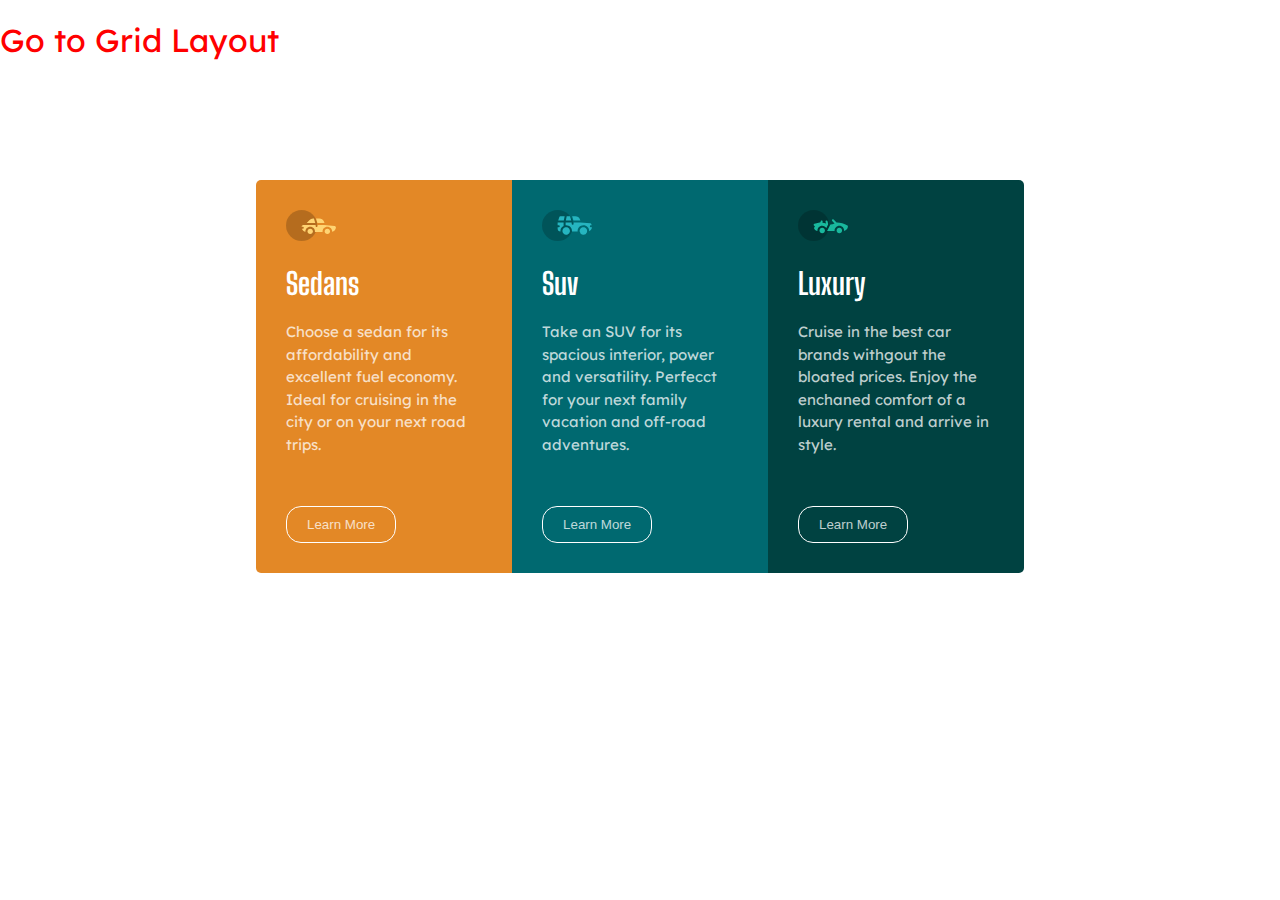
<file: week-4/index.html>
<!DOCTYPE html>
<html lang="en">
  <head>
    <meta charset="UTF-8" />
    <meta http-equiv="X-UA-Compatible" content="IE=edge" />
    <meta name="viewport" content="width=device-width, initial-scale=1.0" />
    <title>Flex-box</title>
    <link rel="stylesheet" href="style.css" />
  </head>
  <body>
    <div class="gridlay">
      <a href="grid.html">Go to Grid Layout</a>
    </div>
    <main>
      <div class="sedan">
        <img src="./image/icon-sedans.svg" alt="Sedan" />
        <h2>Sedans</h2>
        <p>
          Choose a sedan for its affordability and excellent fuel economy. Ideal
          for cruising in the city or on your next road trips.
        </p>
        <button class="sed-btn">Learn More</button>
      </div>

      <div class="suv">
        <img src="./image/icon-suvs.svg" alt="Suv" />
        <h2>Suv</h2>
        <p>
          Take an SUV for its spacious interior, power and versatility. Perfecct
          for your next family vacation and off-road adventures.
        </p>
        <button class="suv-btn">Learn More</button>
      </div>

      <div class="lux">
        <img src="./image/icon-luxury.svg" alt="Luxury" />
        <h2>Luxury</h2>
        <p>
          Cruise in the best car brands withgout the bloated prices. Enjoy the
          enchaned comfort of a luxury rental and arrive in style.
        </p>
        <button class="lux-btn">Learn More</button>
      </div>
    </main>
  </body>
</html>
</file>
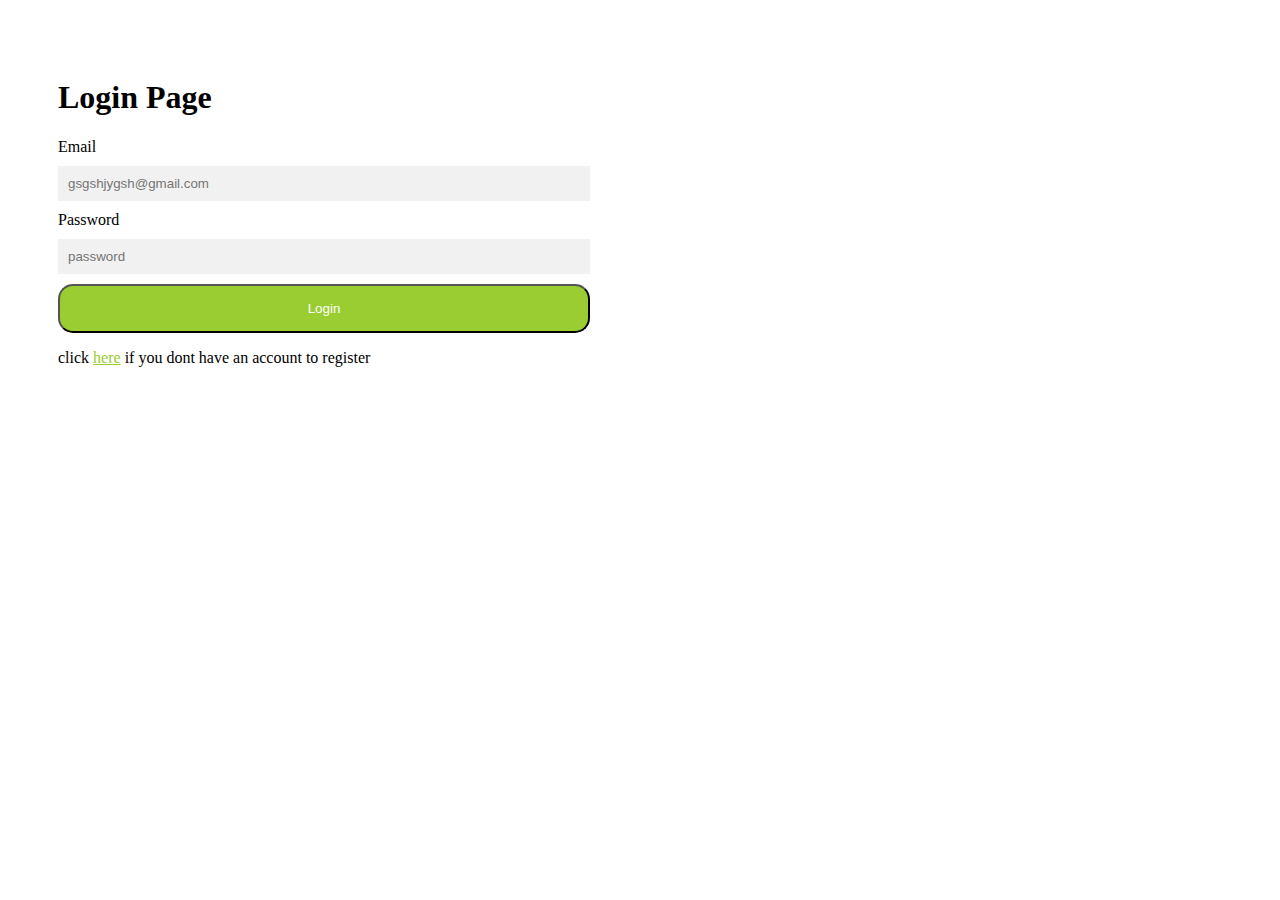
<file: week-3/Zuri login page/index.html>
<!DOCTYPE html>
<html lang="en">
<head>
    <meta charset="UTF-8">
    <meta http-equiv="X-UA-Compatible" content="IE=edge">
    <meta name="viewport" content="width=device-width, initial-scale=1.0">
    <title>Login Page</title>
    <link rel="stylesheet" href="style.css">
</head>
<body>
    <div class="container">
    <h1>Login Page</h1>
    <form action="success.html">
        <div>
            <label for="email">Email</label>
            <input type="email" placeholder="gsgshjygsh@gmail.com" required>
          </div>
          <div>
            <label for="password">Password</label>
            <input type="password" placeholder="password" required>
        </div>
        <div>
            <button type="submit" class="btn"> Login
            </button>
        </div>
        <p>click <a href="register.html">here</a> if you dont have an account to register</p>
    </form>
    </div>
    
</body>
</html>
</file>
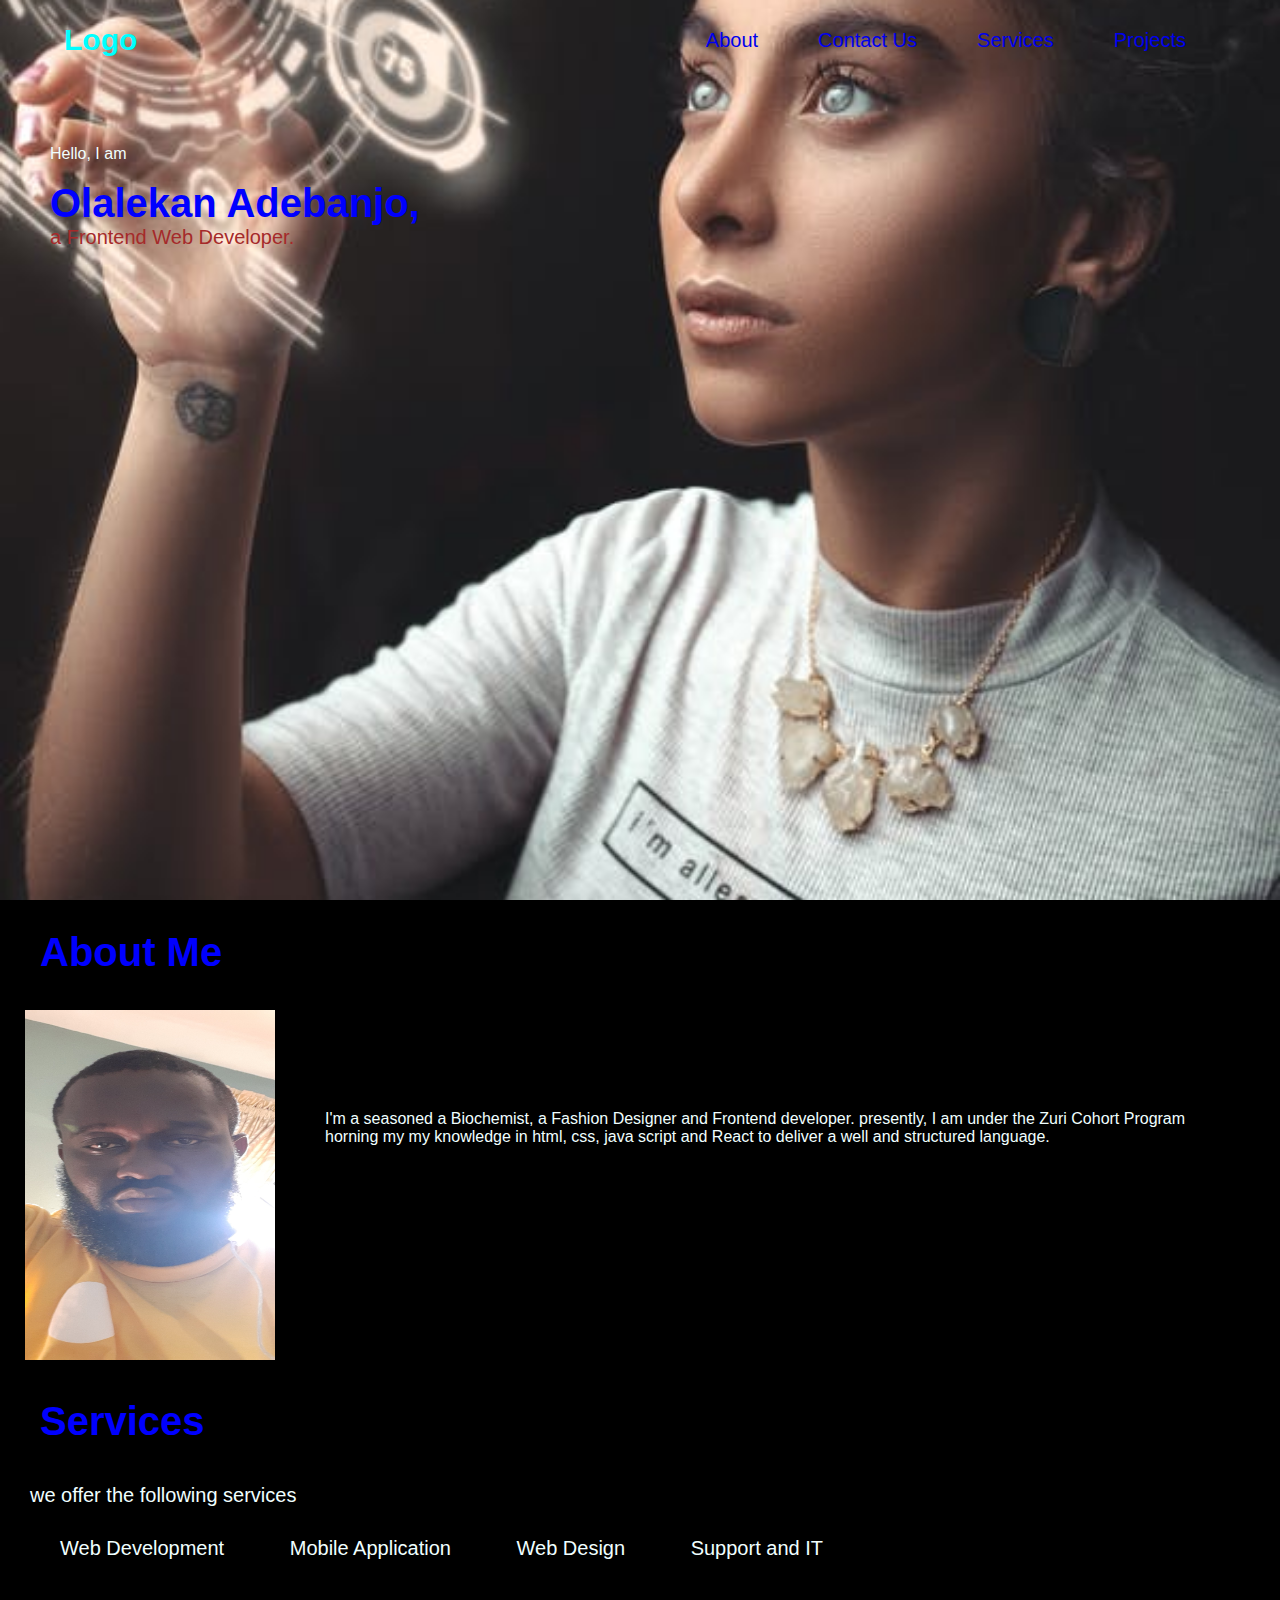
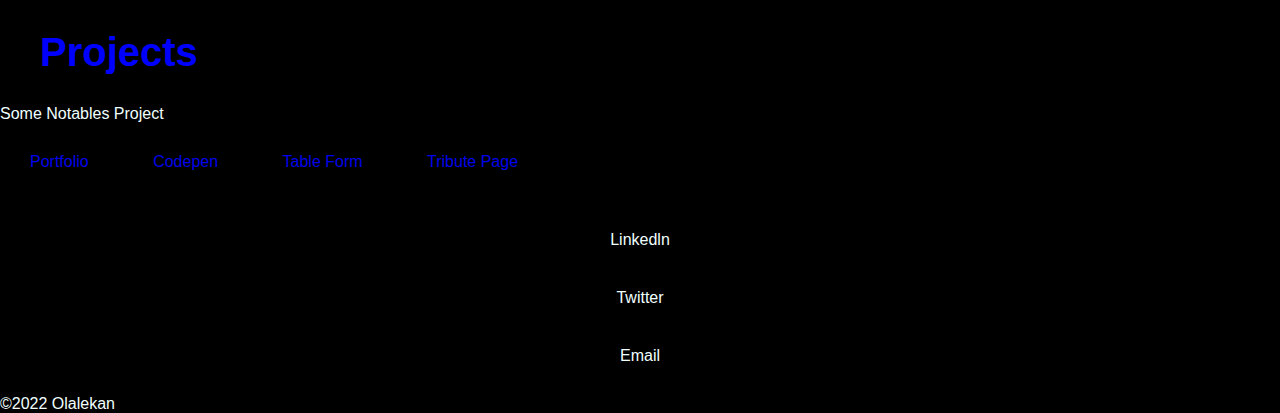
<file: week-3/zuri portfolio/index.html>
<!DOCTYPE html>
<html lang="en">
  <head>
    <meta charset="UTF-8" />
    <meta http-equiv="X-UA-Compatible" content="IE=edge" />
    <meta name="viewport" content="width=device-width, initial-scale=1.0" />
    <title>Document</title>
    <link rel="stylesheet" href="style.css" />
  </head>
  <body>

    <header>
        <div class="menu-bar">
            <h1 class="logo">Logo <a href="index.html"></h1>
      <nav>
        <ul>
          <li><a href="#about">About</a></li>
          <li><a href="contact.html" target="_blank">Contact Us</a></li>
          <li><a href="#services">Services</a></li>
          <li><a href="#projects">Projects</a></li>
        </ul>
      </nav>
    </div>
    <main>
    <div class="intro">
        <p>Hello, I am</p>
        <br />
        <h1 class="name">Olalekan Adebanjo,</h1>
        <p class="dev"> a Frontend Web Developer.</p>
    </div>
    </main>
    </header>
    <!-- About Page -->
<section>
    <h2 id="about">About Me</h2>
    <div class="about">
        <div>
    <img src="20200910_163542.jpg" alt="my image" width="250px" height="350px">
    </div>
    <div>
        <p class="about-2">
            I'm a seasoned a Biochemist, a Fashion Designer and Frontend developer. presently, I am under the Zuri Cohort Program horning my my knowledge in html, css, java script and React to deliver a well and structured language.
        </p>
     </div>
        </div>
</section>

<!-- Service Section -->
<section>
    <h2 id="services">Services</h2>
    <div class="services">
    <p> we offer the following services</p>
    <div> 
        <ul>
        <li>Web Development</li>
        <li>Mobile Application</li>
        <li>Web Design</li>
        <li>Support and IT</li>
    </ul>
</div>
</div>
</section>
<!-- Project -->
<section>
    <h2 id="projects">Projects</h2>
    <div class="projects">
        <p> Some Notables Project</p>
        <div>
            <ul>
                <li><a href="#">Portfolio</a></li>
                <li><a href="#">Codepen</a></li>
                <li><a href="#">Table Form</a></li>
                <li><a href="#">Tribute Page</a></li>
            </ul>
        </div>
    </div>
</section>
<!-- Footer Section -->
<footer>
    <div class="down">
    <ul>
    <li><a href="#"></a>Linkedln</li>
    <li><a href="#"></a>Twitter</li>
    <li><a href="#"></a>Email</li>
    </ul>
    </div>
<p>&#169;2022 Olalekan</p>
</footer>
  </body>
</html>
</file>
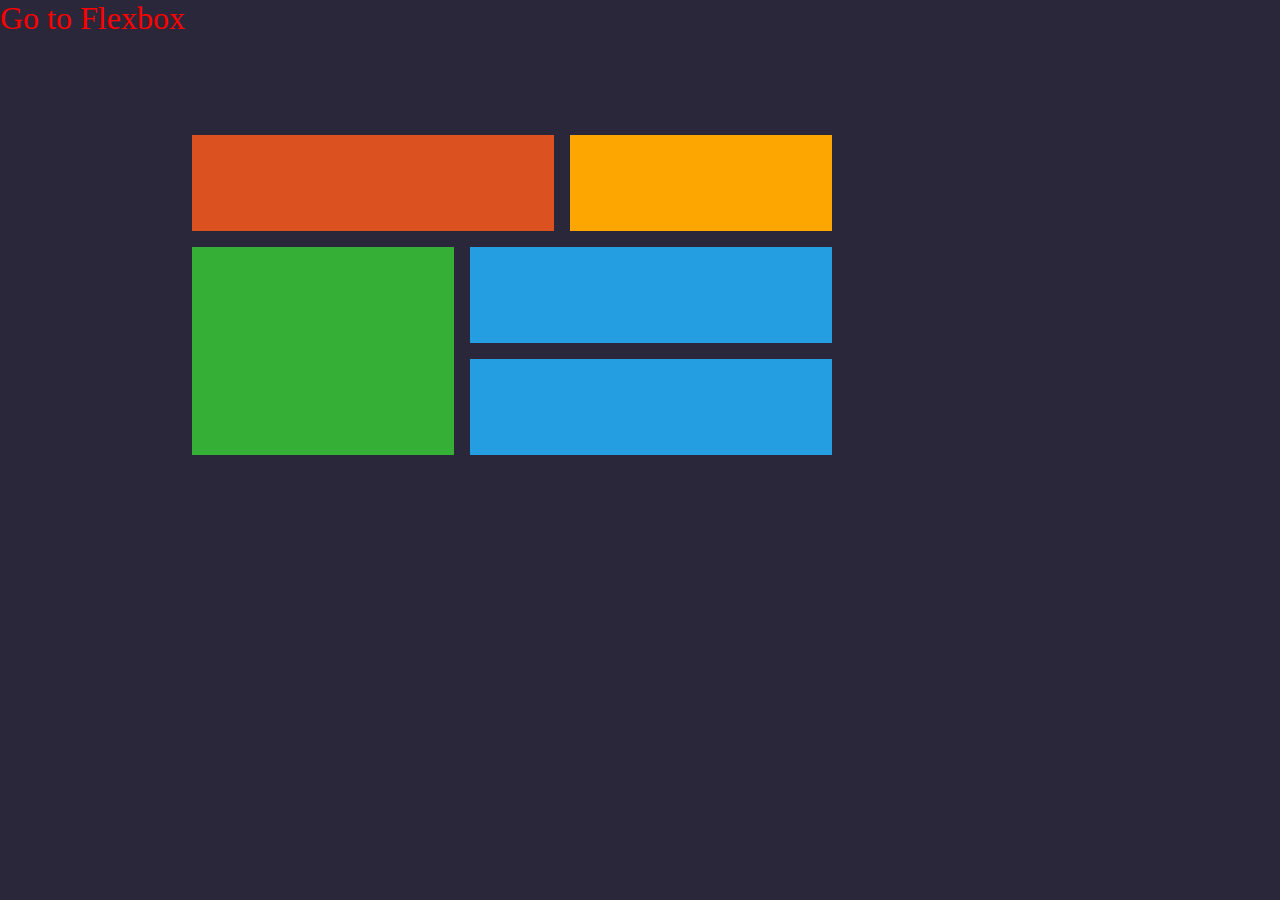
<file: week-4/grid.html>
<!DOCTYPE html>
<html lang="en">
<head>
    <meta charset="UTF-8">
    <meta http-equiv="X-UA-Compatible" content="IE=edge">
    <meta name="viewport" content="width=device-width, initial-scale=1.0">
    <title>Grid Docment</title>
    <link rel="stylesheet" href="grid.css">
</head>
<body>
    <main class="container">
        <div class="item-a"></div>
        <div class="item-b"></div>
        <div class="item-c"></div>
        <div class="item-d"></div>
        <div class="item-e"></div>
    </main>
    <div class="flexbox">
        <a href="index.html">Go to Flexbox</a>
    </div>
</body>
</html>
</file>
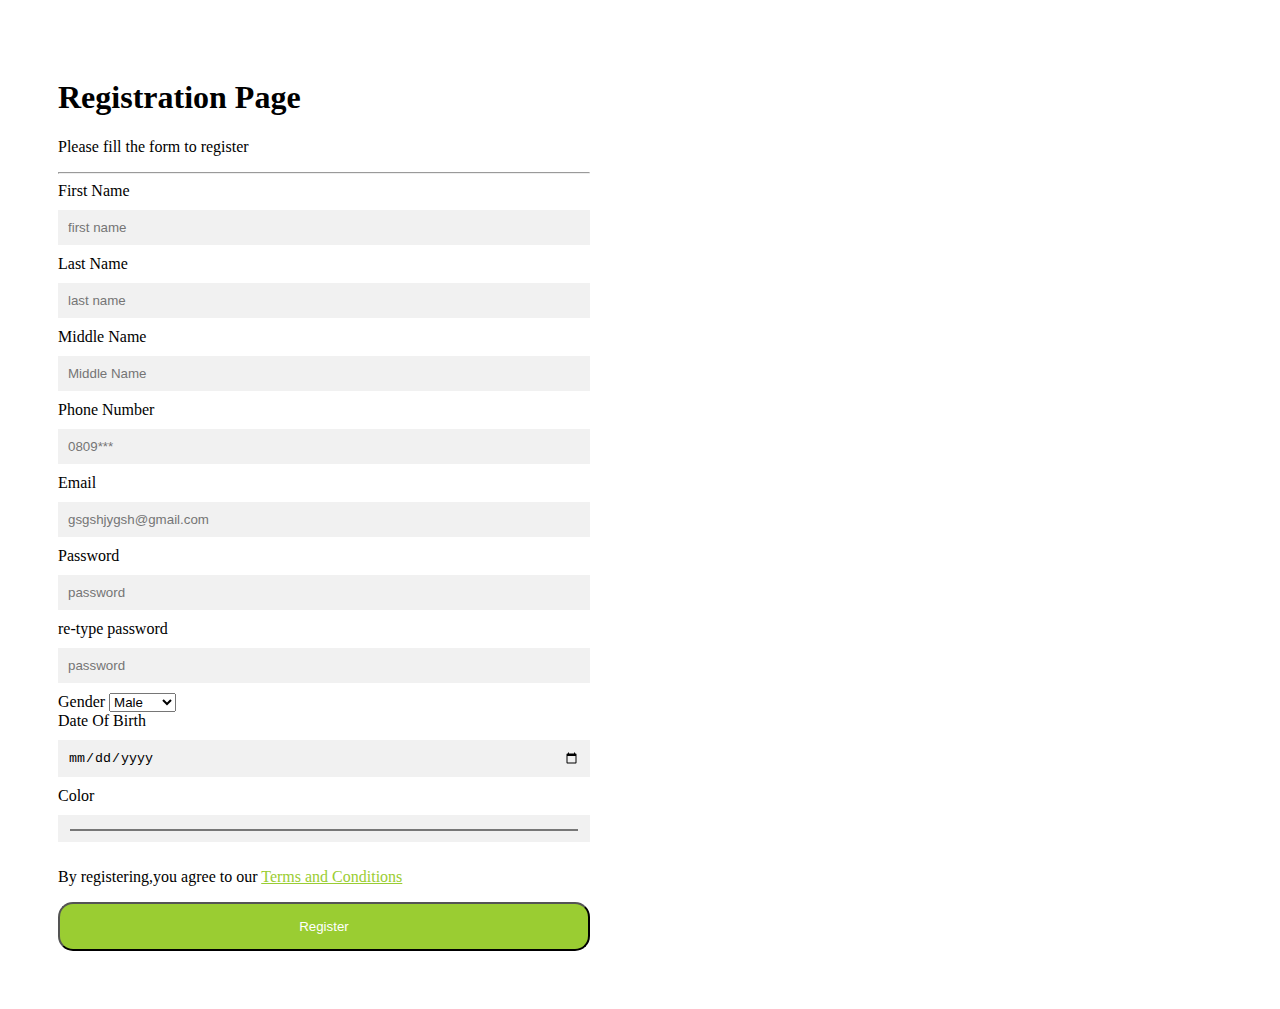
<file: week-3/Zuri login page/register.html>
<!DOCTYPE html>
<html lang="en">
<head>
    <meta charset="UTF-8">
    <meta http-equiv="X-UA-Compatible" content="IE=edge">
    <meta name="viewport" content="width=device-width, initial-scale=1.0">
    <title>Document</title>
    <link rel="stylesheet" href="style.css">
</head>
<body>
    <div class="container">
        <h1>Registration Page</h1>
        <p>Please fill the form to register</p>
        <hr>
<form action="success.html">
    <div>
        <label for="name">First Name</label>
        <input type="text" placeholder="first name" required>
    </div>
    <div>
         <label for="name">Last Name</label>
        <input type="text" placeholder="last name" required>
    </div>
    <div>
        <label for="name">Middle Name</label>
        <input type="text" placeholder="Middle Name">
    </div>
    <div>
        <label for="phone number">Phone Number</label>
        <input type="text" placeholder="0809***">
    </div>
    <div>
        <label for="email">Email</label>
        <input type="email" placeholder="gsgshjygsh@gmail.com" required>
    </div>
    <div>
        <label for="password">Password</label>
        <input type="password" placeholder="password" required>
    </div>
    <div>
        <label for="password">re-type password</label>
        <input type="password" placeholder="password" required>
    </div>
    <div>
        <label for="gender">Gender</label>
        <select name="gender" id="gender">
        <option value="male">Male</option>
        <option value="female">Female</option>
        </select>
     </div>
     <div>
        <label for="date of birth">Date Of Birth</label>
        <input type="date" required>
    </div>
    <div>
        <label for="">Color</label>
        <input type="color" name="color">
    </div>
    <p>By registering,you agree to our <a href="#">Terms and Conditions</a></p>
    <div><button type="submit" class="btn">Register</button></div>
</div>
</form>
</div>
</body>
</html>
</file>
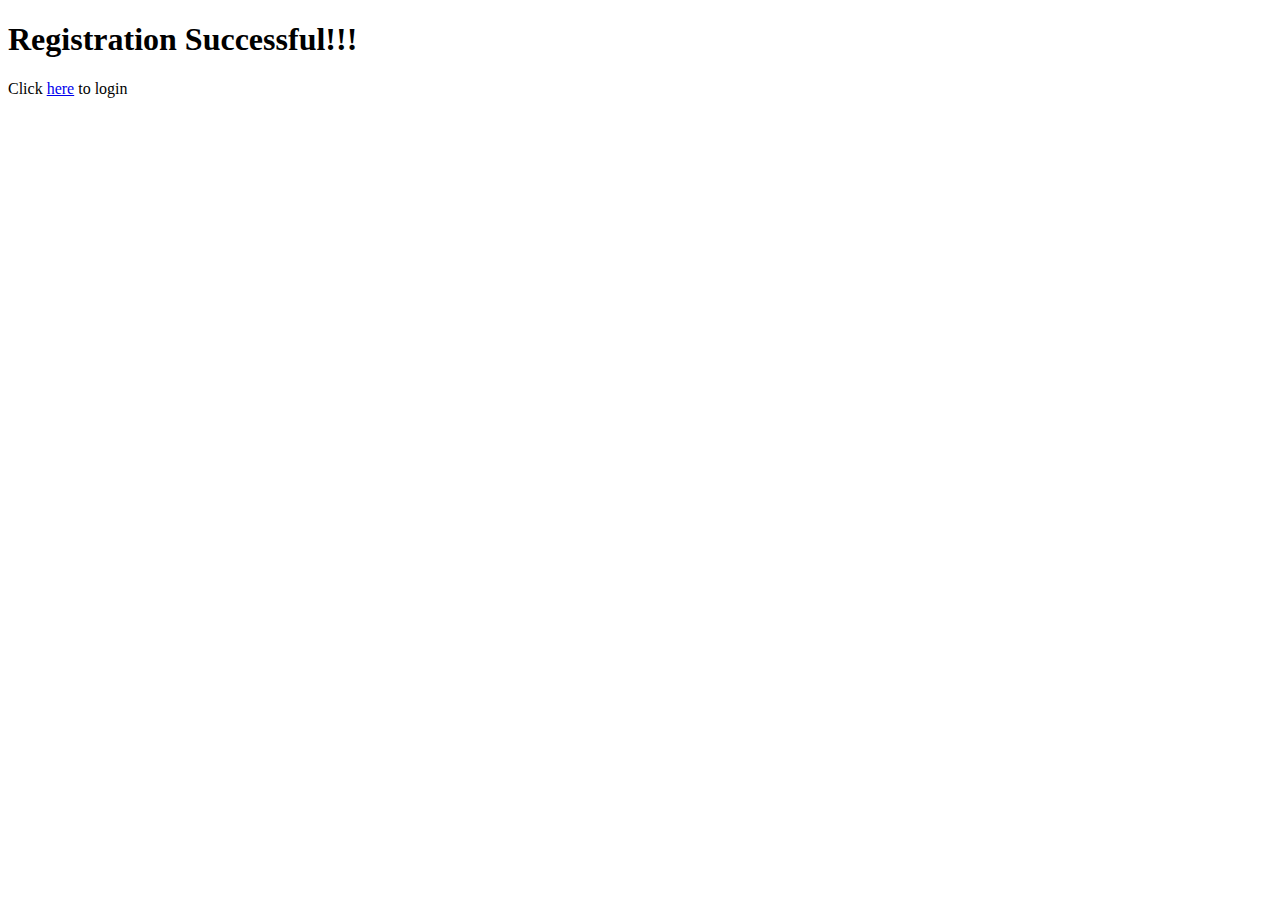
<file: week-3/Zuri login page/success.html>
<!DOCTYPE html>
<html lang="en">
<head>
    <meta charset="UTF-8">
    <meta http-equiv="X-UA-Compatible" content="IE=edge">
    <meta name="viewport" content="width=device-width, initial-scale=1.0">
    <title>Success Page</title>
</head>
<body>
    <div class="container">
    <h1> Registration Successful!!!</h1>
    <p>Click <a href="index.html">here</a> to login</p>
    </div>
</body>
</html>
</file>
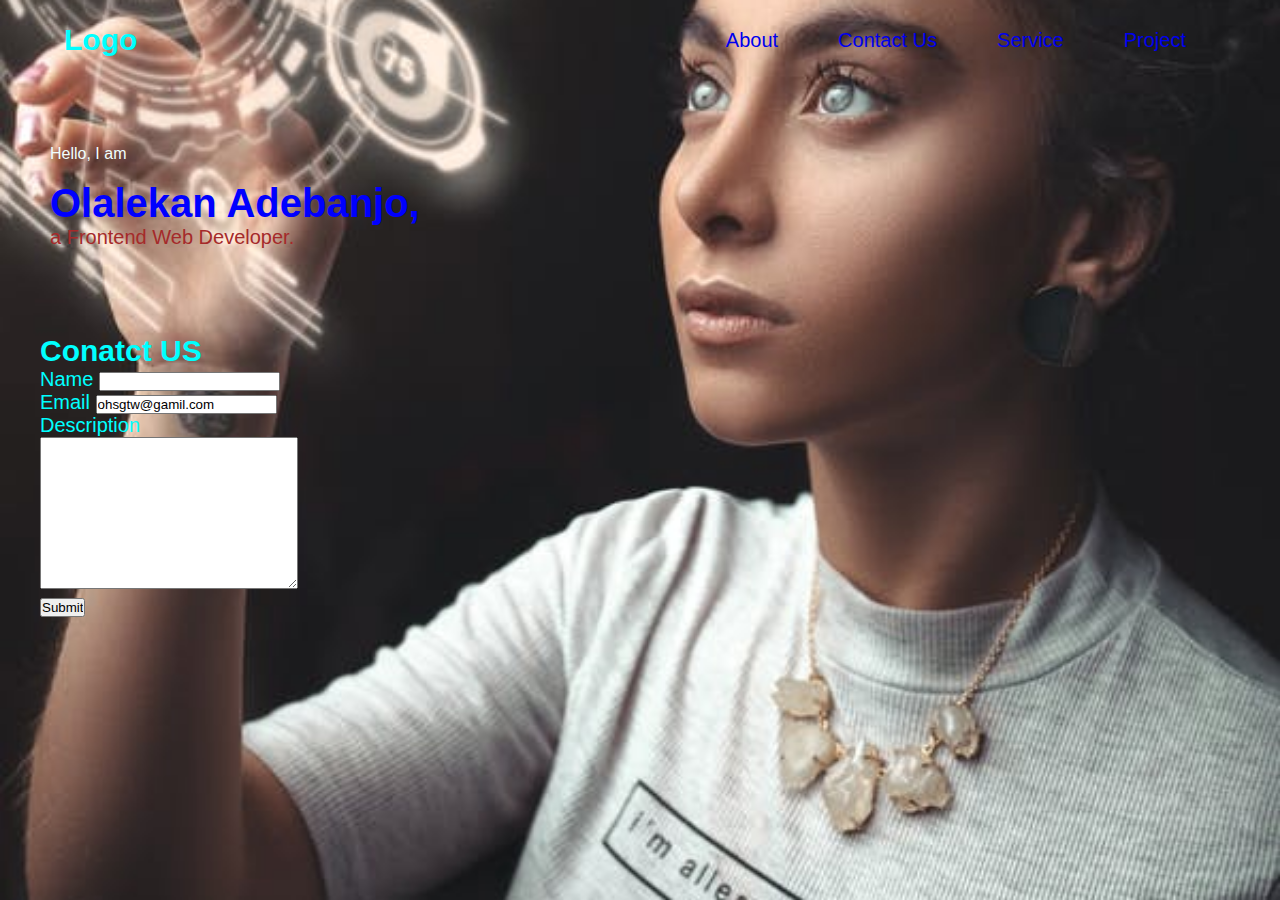
<file: week-3/zuri portfolio/contact.html>
<!DOCTYPE html>
<html lang="en">
<head>
    <meta charset="UTF-8">
    <meta http-equiv="X-UA-Compatible" content="IE=edge">
    <meta name="viewport" content="width=device-width, initial-scale=1.0">
    <title>Conatct Page</title>
    <link rel="stylesheet" href="style.css">
</head>
<body>
    <header>
        <div class="menu-bar">
            <h1 class="logo">Logo <a href="index.html"></h1>
            <nav>
                <ul>
                    <li><a href="#about">About</a></li>
                    <li><a href="contact.html" target="_blank">Contact Us</a></li>
                    <li><a href="#servicve">Service</a></li>
                    <li><a href="#project">Project</a></li>
                </ul>
            </nav>
        </div>
        <main>
            <div class="intro">
                <p>Hello, I am</p>
                <br />
                <h1 class="name">Olalekan Adebanjo,</h1>
                <p class="dev"> a Frontend Web Developer.</p>
            </div>
        </main>
        <div class="contact">
            <h2>Conatct US</h2>
            <form action="">
                <div><label for="name">Name</label>
                <input type="text" required>
                </div>
                <div><label for="email"> Email</label>
                <input type="email" value=ohsgtw@gamil.com required>
                </div>
                <div>
                    <p>Description</p>
                    <textarea name="" id="" cols="30" rows="10"></textarea>
                    </p>
                </div>
                <div><input type="button" value="Submit"></div>
            </form>
        </div>
</body>
</html>
</file>
<file: week-4/style.css>
@import url("https://fonts.googleapis.com/css2?family=Big+Shoulders+Display:wght@700&family=Lexend+Deca&display=swap");
* {
  margin: 0;
  padding: 0;
  box-sizing: border-box;
}
body {
  background-color: hsla(0, 0%, 100%, 0.75);
  padding-top: 20px;
  padding-bottom: 30px;
  font-family: Lexend Deca;
  color: hsla(0, 0%, 100%, 0.75);
  font-size: 15px;
}

main {
  display: flex;
  flex-wrap: wrap;
  width: 60%;
  justify-content: center;
  align-items: stretch;
  overflow: hidden;
  margin: auto;
  margin-top: 100px;
}

main img {
  width: 50px;
}
main h2 {
  font-family: Big Shoulders Display;
  font-weight: 700;
  font-size: 30px;
  color: white;
  margin: 20px 0px;
}

main p {
  font-family: Lexend Deca;
  font-weight: 400;
  font-size: 15px;
  line-height: 1.5;
}

.sedan {
  background-color: hsl(31, 77%, 52%);
  width: 33.33%;
  height: 100%;
  margin: auto;
  padding: 30px;
  border-top-left-radius: 5px;
  border-bottom-left-radius: 5px;
}

.suv {
  background-color: hsl(184, 100%, 22%);
  width: 33.33%;
  height: 100%;
  padding: 30px;
}

.lux {
  background-color: hsl(179, 100%, 13%);
  width: 33.33%;
  height: 100%;
  padding: 30px;
  border-top-right-radius: 5px;
  border-bottom-right-radius: 5px;
}

.sed-btn {
  background-color: hsl(31, 77%, 52%);
  color: hsla(0, 0%, 100%, 0.75);
  padding: 10px 20px;
  border-radius: 15px;
  border: none;
  margin-top: 50px;
  border: 1px solid white;
}
.suv-btn {
  background-color: hsl(184, 100%, 22%);
  color: hsla(0, 0%, 100%, 0.75);
  padding: 10px 20px;
  border-radius: 15px;
  border: none;
  margin-top: 50px;
  border: 1px solid white;
}
.lux-btn {
  background-color: hsl(179, 100%, 13%);
  color: hsla(0, 0%, 100%, 0.75);
  padding: 10px 20px;
  border-radius: 15px;
  border: none;
  margin-top: 50px;
  border: 1px solid white;
}
.sed-btn:hover {
  cursor: pointer;
}
.suv-btn:hover {
  cursor: pointer;
}
.lux-btn:hover {
  cursor: pointer;
}
.gridlay {
  font-size: xx-large;
  border-radius: 10px;
  width: 25%;
  height: 60px;
}
.gridlay a {
  text-decoration: none;
  color: red;
}

@media screen and (max-width: 768px) {
  main {
    display: flex;
    flex: column;
    width: 30%;
    overflow: hidden;
    margin: auto;
  }
  main img {
    width: 50px;
    margin-top: 10px;
    margin-bottom: 20px;
  }

  main h2 {
    font-family: Big Shoulders Display;
    font-weight: 700;
    font-size: 30px;
    color: white;
    margin: auto;
  }

  main p {
    font-family: Lexend Deca;
    font-weight: 400;
    font-size: 15px;
    line-height: 1.5;
    margin-top: 30px;
  }

  .sedan {
    width: auto;
    height: 100%;
    padding: 10px;
    border-top-left-radius: 0px;
    border-bottom-left-radius: 0px;
  }

  .suv {
    width: auto;
    height: 100%;
    padding: 10px;
  }

  .lux {
    width: auto;
    height: 100%;
    padding: 10px;
    border-top-right-radius: 0px;
    border-bottom-right-radius: 0px;
  }
  .sed-btn {
    padding: 5px 10px;
    border-radius: 15px;
    margin-bottom: 15px;
    margin-top: 25x;
    border: 1px solid white;
  }

  .suv-btn {
    padding: 5px 10px;
    border-radius: 15px;
    margin-top: 25px;
    margin-bottom: 15px;
    border: 1px solid white;
  }
  .lux-btn {
    padding: 5px 10px;
    border-radius: 15px;
    border: none;
    margin-top: 25px;
    margin-bottom: 15px;
    border: 1px solid white;
  }
}
</file>
<file: week-3/Zuri login page/style.css>
* {
    box-sizing: border-box;
}

.container {
    width: 50%;
    padding: 50px;
}

input {
    width: 100%;
    padding: 10px;
    margin-top: 10px;
    margin-bottom: 10px;
    background-color: #f1f1f1;
    border: none;
}

input:focus {
    background-color: aquamarine;
}

a {
    color: yellowgreen;
}


.btn {
    width: 100%;
    padding: 15px;
    cursor: pointer;
    border-radius: 15px;
    background-color:  yellowgreen;
    color: white;
}

.btn:hover {
    opacity: 0.8;
}
</file>
<file: week-3/zuri portfolio/style.css>
* {
  margin: 0;
  padding: 0;
  box-sizing: border-box;
}
html,
body {
  height: 100%;
  width: 100%;
}
body {
  width: 100%;
  height: 100%;
  font-family: sans-serif;
  background-color: black;
  color: azure;
}
header {
  width: 100%;
  height: 100%;
  background-image: url(phiz.jpeg);
  background-repeat: no-repeat;
  background-size: cover;
  background-position: center;
}
.menu-bar {
  height: 80px;
  width: 100%;
  display: flex;
  align-items: center;
  justify-content: space-between;
  padding: 0 5%;
}
.logo {
  color: aqua;
  font-size: 30px;
}
.menu-bar ul {
  list-style: none;
  display: flex;
}
.menu-bar ul li {
  padding: 10px 30px;
}
.menu-bar ul li a {
  text-decoration: none;
  font-size: 20px;
}

.menu-bar ul li a:hover {
  color: azure;
}

.intro {
  margin: 25px;
  padding: 40px 25px;
}

.name {
  font-size: 40px;
  color: blue;
}
.dev {
  font-size: 20px;
  color: brown;
}

/* About Styling */
#about {
  font-size: 40px;
  margin: 20px;
  padding: 10px 20px;
  color: blue;
}
.about {
  margin: 25px;
  display: flex;
}
.about-2 {
  margin: 100px 50px;
}
/* contact us styling */
.contact {
  color: aqua;
  font-size: 20px;
  margin: 20px;
  padding: 20px 20px;
}
/* services */
#services {
  font-size: 40px;
  margin: 20px;
  padding: 10px 20px;
  color: blue;
}
.services ul li {
  list-style-type: none;
  margin: 20px;
  padding: 10px;
  display: inline-block;
}
.services {
  font-size: 20px;
  margin: 10px;
  padding: 10px 20px;
}
/* Project Syling */
#projects {
  font-size: 40px;
  margin: 20px;
  padding: 10px 20px;
  color: blue;
}
.projects ul li {
  list-style-type: none;
  margin: 20px;
  padding: 10px;
  display: inline-block;
}
.projects ul li a {
  text-decoration: none;
}
/* Footer Styling */
.down ul li {
  list-style-type: none;
  margin: 20px;
  padding: 10px;
  display: flex;
  justify-content: center;
  text-align: center;
}
</file>
<file: week-4/grid.css>
* {
    margin: 0;
    padding: 0;
}
body {
    background-color: rgb(43, 39, 58);
    width: 100vh;
}
.container {
    position: absolute;
    top: 15%;
    left: 15%;
    gap: 1em;
    width: 50%;
    margin: auto;
    /* padding: 20px 80px 30px 10px; */
    display: grid;
        grid-template-areas:
            'a a a b b'
            'c c d d d'
            'c c e e e'
        ;
}
main div {
    padding: 3em;
    justify-content: center;
    text-align: center;
}

.item-a {
    background-color: rgb(219, 81, 31);
    grid-area: a;
}

.item-b {
    background-color: rgb(253, 165, 1);
    grid-area: b;
}

.item-c {
    background-color: rgb(54, 175, 54);
    grid-area: c;
}

.item-d {
    background-color: rgb(36, 158, 224);
    grid-area: d;
}

.item-e {
    background-color: rgb(36, 158, 224);
    grid-area: e;
}

.flex-btn {
    position: absolute;
    bottom: 10px;
    bottom: 10px;
    left: 45%;
    width: 25%;
    height: 60px;
    font-size: xx-large;
    border-radius: 10px;
    background-color: black;
    color: white;
    overflow: hidden;
}
.flexbox {
    font-size: xx-large;
    border-radius: 10px;
    width: 25%;
    height: 60px;
}
.flexbox a {
    text-decoration: none;
    color: red;
}
</file>
